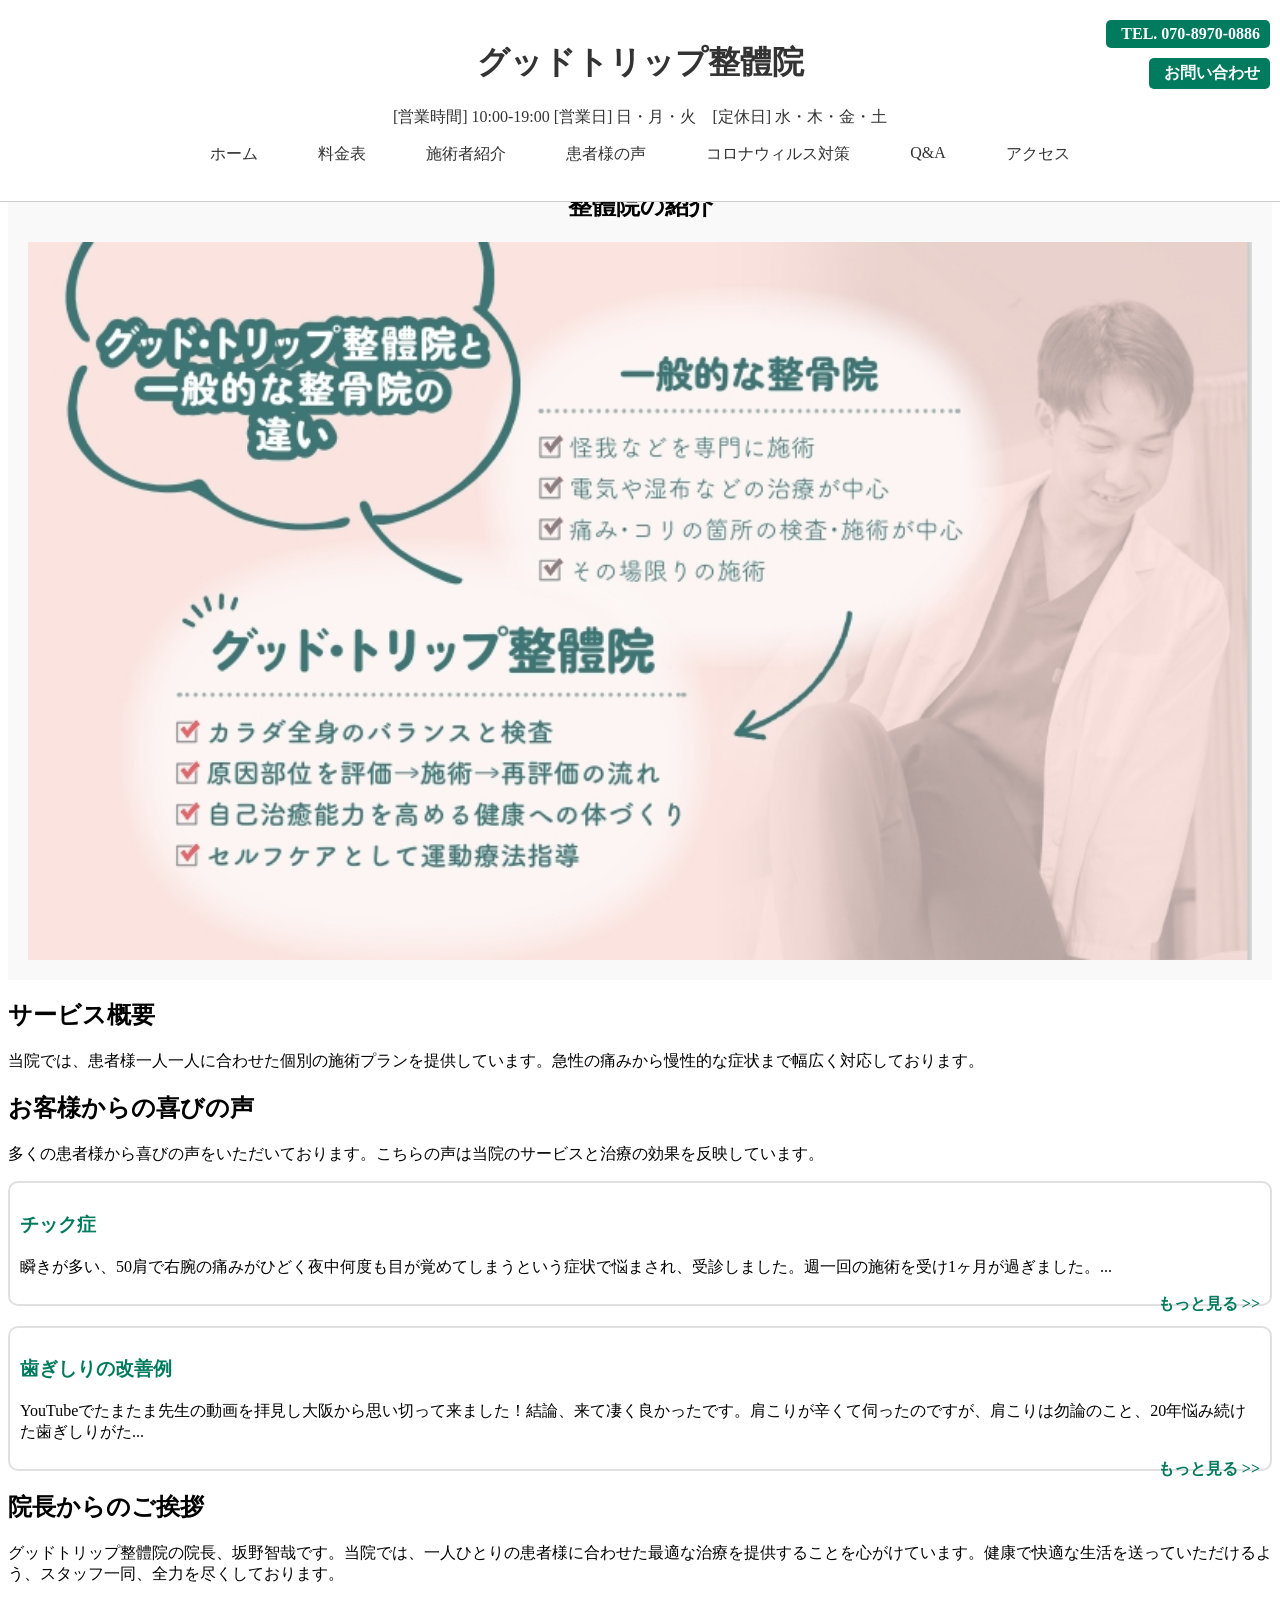
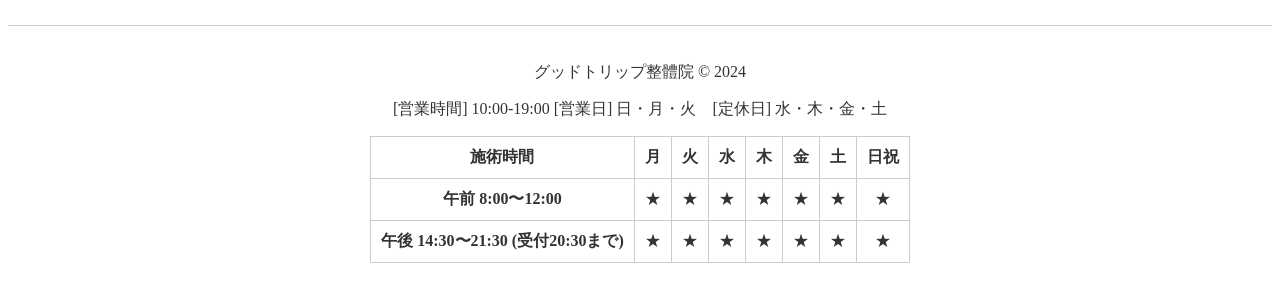
<file: index.html>
<!DOCTYPE html>
<html lang="ja">
<head>
    <meta charset="UTF-8">
    <meta name="viewport" content="width=device-width, initial-scale=1.0">
    <title>グッドトリップ整體院</title>
    <link rel="stylesheet" href="test.css">
</head>
<body>
    <header>
        <button class="menu-toggle">メニュー</button>
        <div class="header-content">
            <h1>グッドトリップ整體院</h1>
            <div class="header-info">
                <div class="contact-info">
                    <div class="contact-item phone">
                        <a href="tel:070-8970-0886">
                            <span class="icon phone-icon"></span>
                            <b>TEL. 070-8970-0886</b>
                        </a>
                    </div>
                    <div class="contact-item email">
                        <a href="#/">
                            <span class="icon mail-icon"></span>
                            <b>お問い合わせ</b>
                        </a>
                    </div>
                </div>
                <div class="hours">
                    [営業時間] 10:00-19:00 [営業日] 日・月・火　[定休日] 水・木・金・土
                </div>
                <nav>
                    <ul class="nav-menu">
                        <li><a href="#">ホーム</a></li>
                        <li><a href="#">料金表</a></li>
                        <li><a href="#">施術者紹介</a></li>
                        <li><a href="#">患者様の声</a></li>
                        <li><a href="#">コロナウィルス対策</a></li>
                        <li><a href="#">Q&A</a></li>
                        <li><a href="#">アクセス</a></li>
                    </ul>
                </nav>
            </div>
        </div>
    </header>

    <main>
        <section class="intro">
            <h2>整體院の紹介</h2>
            <img src="整体紹介.jpeg" alt="整體院の紹介">
        </section>
        <section class="services">
            <h2>サービス概要</h2>
            <p>当院では、患者様一人一人に合わせた個別の施術プランを提供しています。急性の痛みから慢性的な症状まで幅広く対応しております。</p>
        </section>
        <section class="testimonials">
            <h2>お客様からの喜びの声</h2>
            <p>多くの患者様から喜びの声をいただいております。こちらの声は当院のサービスと治療の効果を反映しています。</p>
            <div class="testimonial-item">
                <h3>チック症</h3>
                <p>瞬きが多い、50肩で右腕の痛みがひどく夜中何度も目が覚めてしまうという症状で悩まされ、受診しました。週一回の施術を受け1ヶ月が過ぎました。...</p>
                <a href="#">もっと見る >></a>
            </div>
            <div class="testimonial-item">
                <h3>歯ぎしりの改善例</h3>
                <p>YouTubeでたまたま先生の動画を拝見し大阪から思い切って来ました！結論、来て凄く良かったです。肩こりが辛くて伺ったのですが、肩こりは勿論のこと、20年悩み続けた歯ぎしりがた...</p>
                <a href="#">もっと見る >></a>
            </div>
        </section>
        <section class="greeting">
            <h2>院長からのご挨拶</h2>
            <p>グッドトリップ整體院の院長、坂野智哉です。当院では、一人ひとりの患者様に合わせた最適な治療を提供することを心がけています。健康で快適な生活を送っていただけるよう、スタッフ一同、全力を尽くしております。</p>
        </section>
    </main>

     <footer>
        <div class="footer-content">
            <p>グッドトリップ整體院 © 2024</p>
            <p>[営業時間] 10:00-19:00 [営業日] 日・月・火　[定休日] 水・木・金・土</p>
            <table>
                <tr>
                    <th>施術時間</th>
                    <th>月</th>
                    <th>火</th>
                    <th>水</th>
                    <th>木</th>
                    <th>金</th>
                    <th>土</th>
                    <th>日祝</th>
                </tr>
                <tr>
                    <th>午前 8:00〜12:00</th>
                    <td>★</td>
                    <td>★</td>
                    <td>★</td>
                    <td>★</td>
                    <td>★</td>
                    <td>★</td>
                    <td>★</td>
                </tr>
                <tr>
                    <th>午後 14:30〜21:30 (受付20:30まで)</th>
                    <td>★</td>
                    <td>★</td>
                    <td>★</td>
                    <td>★</td>
                    <td>★</td>
                    <td>★</td>
                    <td>★</td>
                </tr>
            </table>
        </div>
    </footer>

    <script>
       document.querySelector('.menu-toggle').addEventListener('click', function() {
    document.querySelector('.nav-menu').classList.toggle('active');
});
    </script>

</body>
</html>
</file>
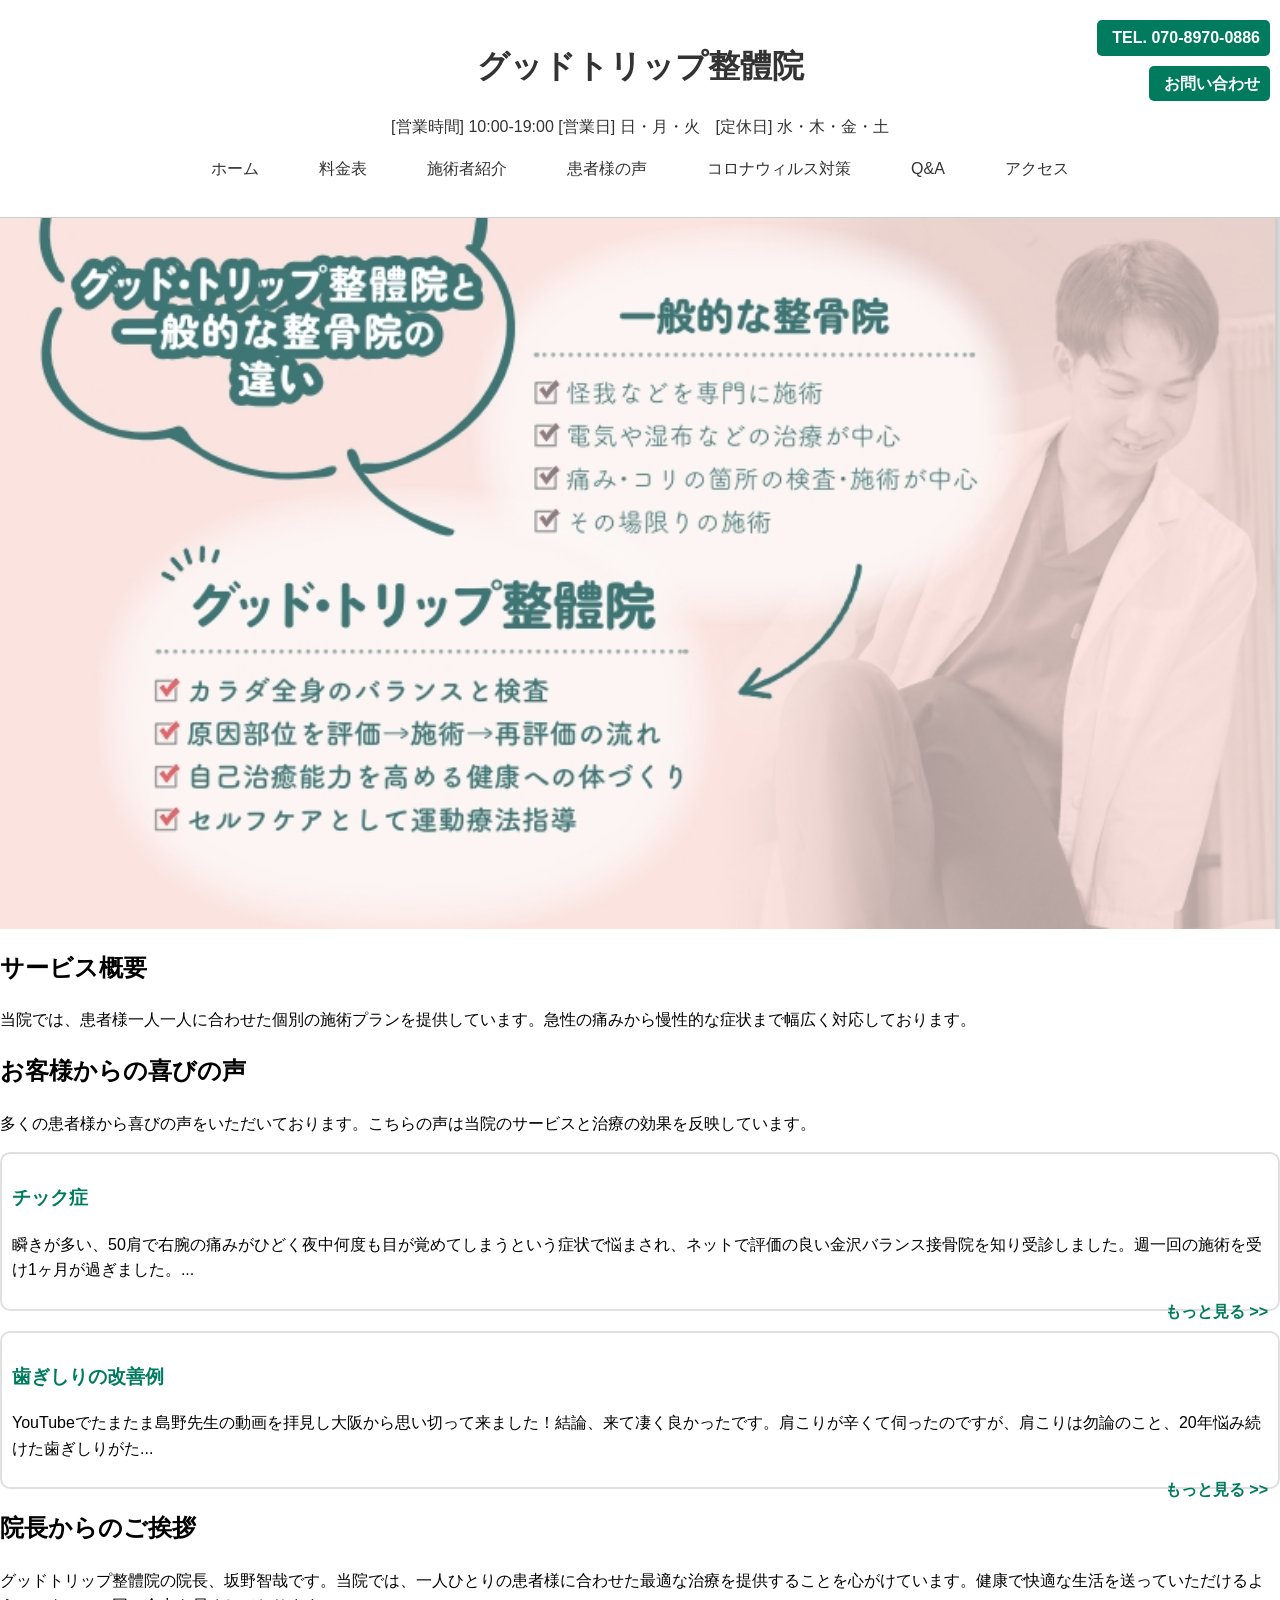
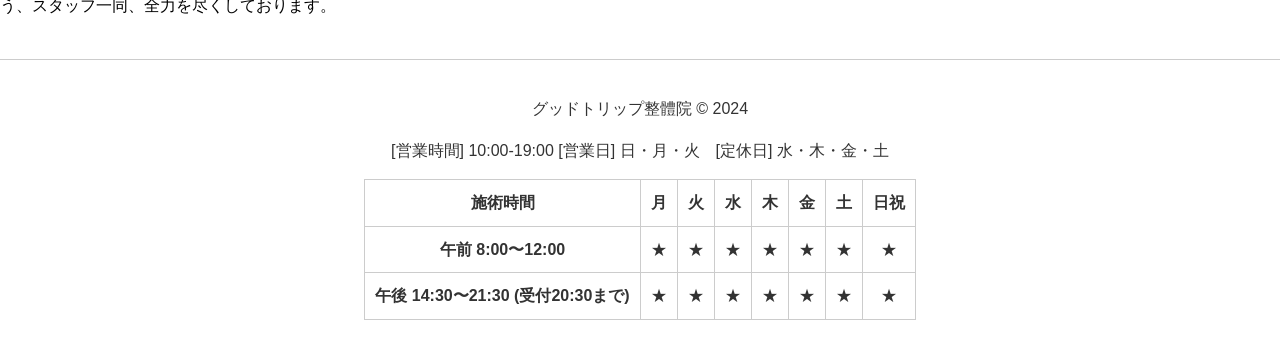
<file: グッドトリップ整體院.html>
<!DOCTYPE html>
<html lang="ja">
<head>
    <meta charset="UTF-8">
    <meta name="viewport" content="width=device-width, initial-scale=1.0">
    <title>グッドトリップ整體院</title>
    <link rel="stylesheet" href="グッドトリップ整體院.css">
</head>
<body>
    <header>
    <div class="header-content">
        <h1>グッドトリップ整體院</h1>
        <div class="header-info">
            <div class="contact-info">
                <div class="contact-item phone">
                    <a href="tel:070-8970-0886">
                        <span class="icon phone-icon"></span>
                        <b>TEL. 070-8970-0886</b>
                    </a>
                </div>
                <div class="contact-item email">
                    <a href="#/">
                        <span class="icon mail-icon"></span>
                        <b>お問い合わせ</b>
                    </a>
                </div>
            </div>
            <div class="hours">
                [営業時間] 10:00-19:00 [営業日] 日・月・火　[定休日] 水・木・金・土
            </div>            
            <nav>
                <ul>
                    <li><a href="#">ホーム</a></li>
                    <li><a href="#">料金表</a></li>
                    <li><a href="#">施術者紹介</a></li>
                    <li><a href="#">患者様の声</a></li>
                    <li><a href="#">コロナウィルス対策</a></li>
                    <li><a href="#">Q&A</a></li>
                    <li><a href="#">アクセス</a></li>
                </ul>
            </nav>
        </div>
    </div>
</header>

    <main>
        <section class="intro">
            <h2>整體院の紹介</h2>
            <img src="整体紹介.jpeg" alt="整體院の紹介">
        </section>
        <section class="services">
            <h2>サービス概要</h2>
            <p>当院では、患者様一人一人に合わせた個別の施術プランを提供しています。急性の痛みから慢性的な症状まで幅広く対応しております。</p>
        </section>
        <section class="testimonials">
            <h2>お客様からの喜びの声</h2>
            <p>多くの患者様から喜びの声をいただいております。こちらの声は当院のサービスと治療の効果を反映しています。</p>
            <div class="testimonial-item">
                <h3>チック症</h3>
                <p>瞬きが多い、50肩で右腕の痛みがひどく夜中何度も目が覚めてしまうという症状で悩まされ、ネットで評価の良い金沢バランス接骨院を知り受診しました。週一回の施術を受け1ヶ月が過ぎました。...</p>
                <a href="#">もっと見る >></a>
            </div>
            <div class="testimonial-item">
                <h3>歯ぎしりの改善例</h3>
                <p>YouTubeでたまたま島野先生の動画を拝見し大阪から思い切って来ました！結論、来て凄く良かったです。肩こりが辛くて伺ったのですが、肩こりは勿論のこと、20年悩み続けた歯ぎしりがた...</p>
                <a href="#">もっと見る >></a>
            </div>
        </section>
        <section class="greeting">
            <h2>院長からのご挨拶</h2>
            <p>グッドトリップ整體院の院長、坂野智哉です。当院では、一人ひとりの患者様に合わせた最適な治療を提供することを心がけています。健康で快適な生活を送っていただけるよう、スタッフ一同、全力を尽くしております。</p>
        </section>
    </main>

    <footer>
        <div class="footer-content">
            <p>グッドトリップ整體院 © 2024</p>
            <p>[営業時間] 10:00-19:00 [営業日] 日・月・火　[定休日] 水・木・金・土</p>
            <table>
                <tr>
                    <th>施術時間</th>
                    <th>月</th>
                    <th>火</th>
                    <th>水</th>
                    <th>木</th>
                    <th>金</th>
                    <th>土</th>
                    <th>日祝</th>
                </tr>
                <tr>
                    <th>午前 8:00〜12:00</th>
                    <td>★</td>
                    <td>★</td>
                    <td>★</td>
                    <td>★</td>
                    <td>★</td>
                    <td>★</td>
                    <td>★</td>
                </tr>
                <tr>
                    <th>午後 14:30〜21:30 (受付20:30まで)</th>
                    <td>★</td>
                    <td>★</td>
                    <td>★</td>
                    <td>★</td>
                    <td>★</td>
                    <td>★</td>
                    <td>★</td>
                </tr>
            </table>
        </div>
    </footer>
</body>
</html>
</file>
<file: test.css>
body {
    font-family: Arial, sans-serif;
    line-height: 1.6;
    background-color: white;
    margin: 0;
    padding-top: 100px; /* Adjusted for fixed header */
}

header {
    background-color: white;
    color: #333;
    position: fixed;
    width: 100%;
    top: 0;
    left: 0;
    z-index: 1000;
    padding: 20px 0;
    border-bottom: 1px solid #ccc;
    height:auto;
}
.menu-toggle {
    display:none;
}
.header-content {
    display: flex;
    flex-direction: column;
    align-items: center;
}

.header-info {
    display: flex;
    flex-direction: column;
    align-items: center;
    width: 100%;
}

nav {
    width: 100%;
    text-align: center;
}

nav ul {
    list-style: none;
    padding: 0;
    display: flex;
    justify-content: center;
}

nav ul li {
    margin: 0 15px;
}

nav ul li a {
    text-decoration: none;
    color: #333;
    padding: 10px 15px;
    transition: background-color 0.3s, color 0.3s, transform 0.3s;
}

nav ul li a:hover {
    background-color: #007b5e;
    color: white;
    transform: scale(1.1);
}

.contact-info {
    display: flex;
    flex-direction: column;
    align-items: flex-end;
    margin-top: 10px;
    position: absolute;
    top: 10px;
    right: 10px;
}

.contact-item {
    display: flex;
    align-items: center;
    margin-bottom: 10px;
}

.contact-item a {
    background-color: #007b5e;
    color: white;
    padding: 5px 10px;
    text-decoration: none;
    border-radius: 5px;
    display: flex;
    align-items: center;
}

.contact-item .icon {
    margin-right: 5px;
}

.intro {
    margin-top: 150px; /* Increased margin for better visibility */
    text-align: center;
    padding: 20px;
    background-color: #f9f9f9;
}

.intro img {
    width: 100%;
    height: auto;
    display: block;
}

.testimonial-item {
    background-color: white;
    padding: 10px;
    border: 2px solid #e0e0e0;
    border-radius: 10px;
    margin-bottom: 20px;
}

.testimonial-item h3 {
    color: #007b5e;
}

.testimonial-item a {
    text-decoration: none;
    color: #007b5e;
    font-weight: bold;
    float: right;
}

footer {
    background-color: white;
    color: #333;
    text-align: center;
    padding: 20px 0;
    border-top: 1px solid #ccc;
    margin-top: 40px;
}

.footer-content table {
    margin: 0 auto;
    border-collapse: collapse;
}

.footer-content th, .footer-content td {
    border: 1px solid #ccc;
    padding: 10px;
}

/* モバイル対応用メディアクエリ */
@media (max-width: 768px) {
    .header-content {
        flex-direction: column;
    }
    
    .contact-info {
        position: static;
        flex-direction: column;
        align-items: center;
        margin-top: 10px;
    }

    .contact-item {
        margin-bottom: 10px;
    }

    nav ul {
        flex-direction: column;
        align-items: center;
        display: none;
    }

    nav ul.active {
        display: flex;
    }

    nav ul li {
        margin: 10px 0;
    }

    .menu-toggle {
        display: block;
        background-color: #007b5e;
        color: white;
        padding: 10px 15px;
        border: none;
        cursor: pointer;
        text-align: center;
        margin-bottom: 10px;
    }
}
</file>
<file: グッドトリップ整體院.css>
body {
    font-family: Arial, sans-serif;
    line-height: 1.6;
    background-color: white;
    margin: 0;
    padding-top: 100px; /* Adjusted for fixed header */
}

header {
    background-color: white;
    color: #333;
    position: fixed;
    width: 100%;
    top: 0;
    left: 0;
    z-index: 1000;
    padding: 20px 0;
    border-bottom: 1px solid #ccc;
}

.header-content {
    display: flex;
    flex-direction: column;
    align-items: center;
}

.header-info {
    display: flex;
    flex-direction: column;
    align-items: center;
    width: 100%;
}

nav {
    width: 100%;
    text-align: center;
}

nav ul {
    list-style: none;
    padding: 0;
    display: flex;
    justify-content: center;
}

nav ul li {
    margin: 0 15px;
}

nav ul li a {
    text-decoration: none;
    color: #333;
    padding: 10px 15px;
    transition: background-color 0.3s, color 0.3s, transform 0.3s;
}

nav ul li a:hover {
    background-color: #007b5e;
    color: white;
    transform: scale(1.1);
}

.contact-info {
    display: flex;
    flex-direction: column;
    align-items: flex-end;
    margin-top: 10px;
    position: absolute;
    top: 10px;
    right: 10px;
}

.contact-item {
    display: flex;
    align-items: center;
    margin-bottom: 10px;
}

.contact-item a {
    background-color: #007b5e;
    color: white;
    padding: 5px 10px;
    text-decoration: none;
    border-radius: 5px;
    display: flex;
    align-items: center;
}

.contact-item .icon {
    margin-right: 5px;
}

.intro img {
    width: 100%;
    height: auto;
    display: block;
}

.testimonial-item {
    background-color: white;
    padding: 10px;
    border: 2px solid #e0e0e0;
    border-radius: 10px;
    margin-bottom: 20px;
}

.testimonial-item h3 {
    color: #007b5e;
}

.testimonial-item a {
    text-decoration: none;
    color: #007b5e;
    font-weight: bold;
    float: right;
}

footer {
    background-color: white;
    color: #333;
    text-align: center;
    padding: 20px 0;
    border-top: 1px solid #ccc;
    margin-top: 40px;
}

.footer-content table {
    margin: 0 auto;
    border-collapse: collapse;
}

.footer-content th, .footer-content td {
    border: 1px solid #ccc;
    padding: 10px;
}

/* モバイル対応用メディアクエリ */
@media (max-width: 768px) {
    .header-content {
        flex-direction: column;
    }
    
    .contact-info {
        position: static;
        flex-direction: column;
        align-items: center;
        margin-top: 10px;
    }

    .contact-item {
        margin-bottom: 10px;
    }

    nav ul {
        flex-direction: column;
        align-items: center;
        display: none;
    }

    nav ul.active {
        display: flex;
    }

    nav ul li {
        margin: 10px 0;
    }

    .menu-toggle {
        display: block;
        background-color: #007b5e;
        color: white;
        padding: 10px 15px;
        border: none;
        cursor: pointer;
        text-align: center;
        margin-bottom: 10px;
    }
}
</file>
